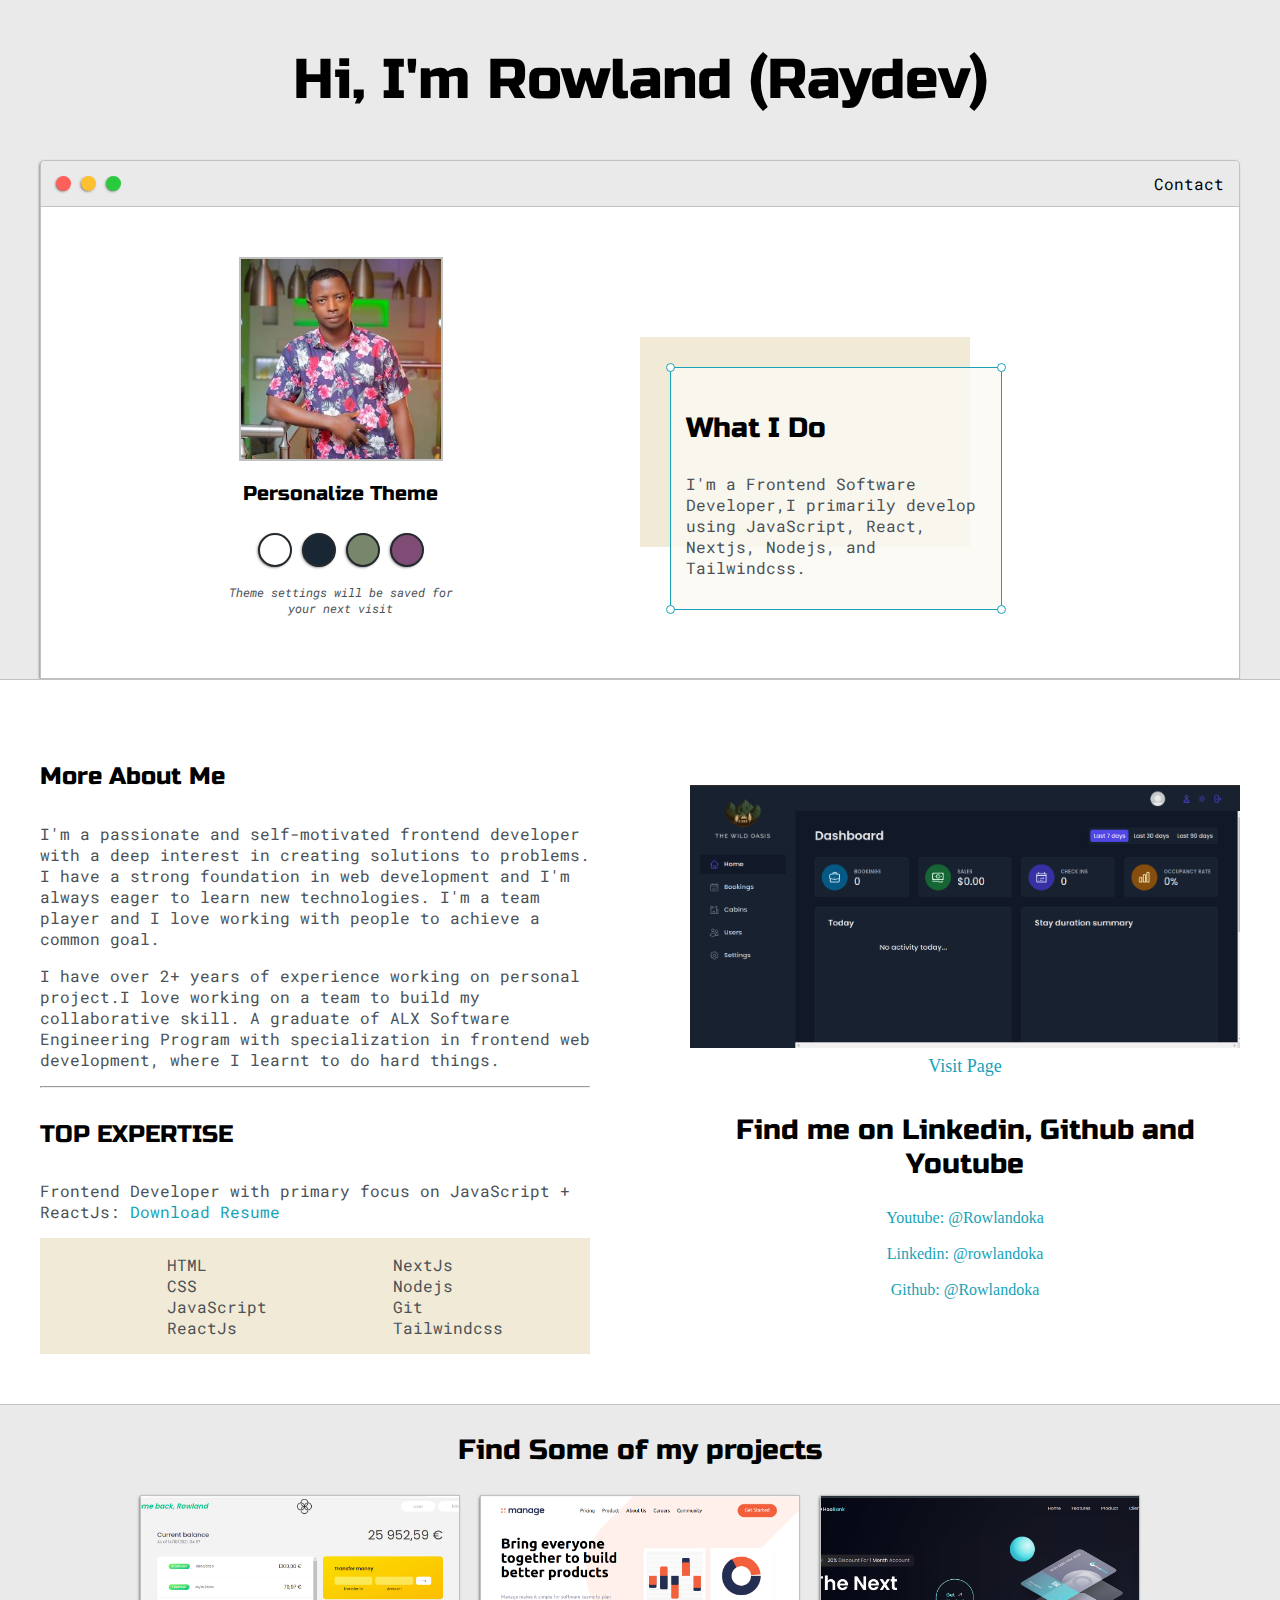
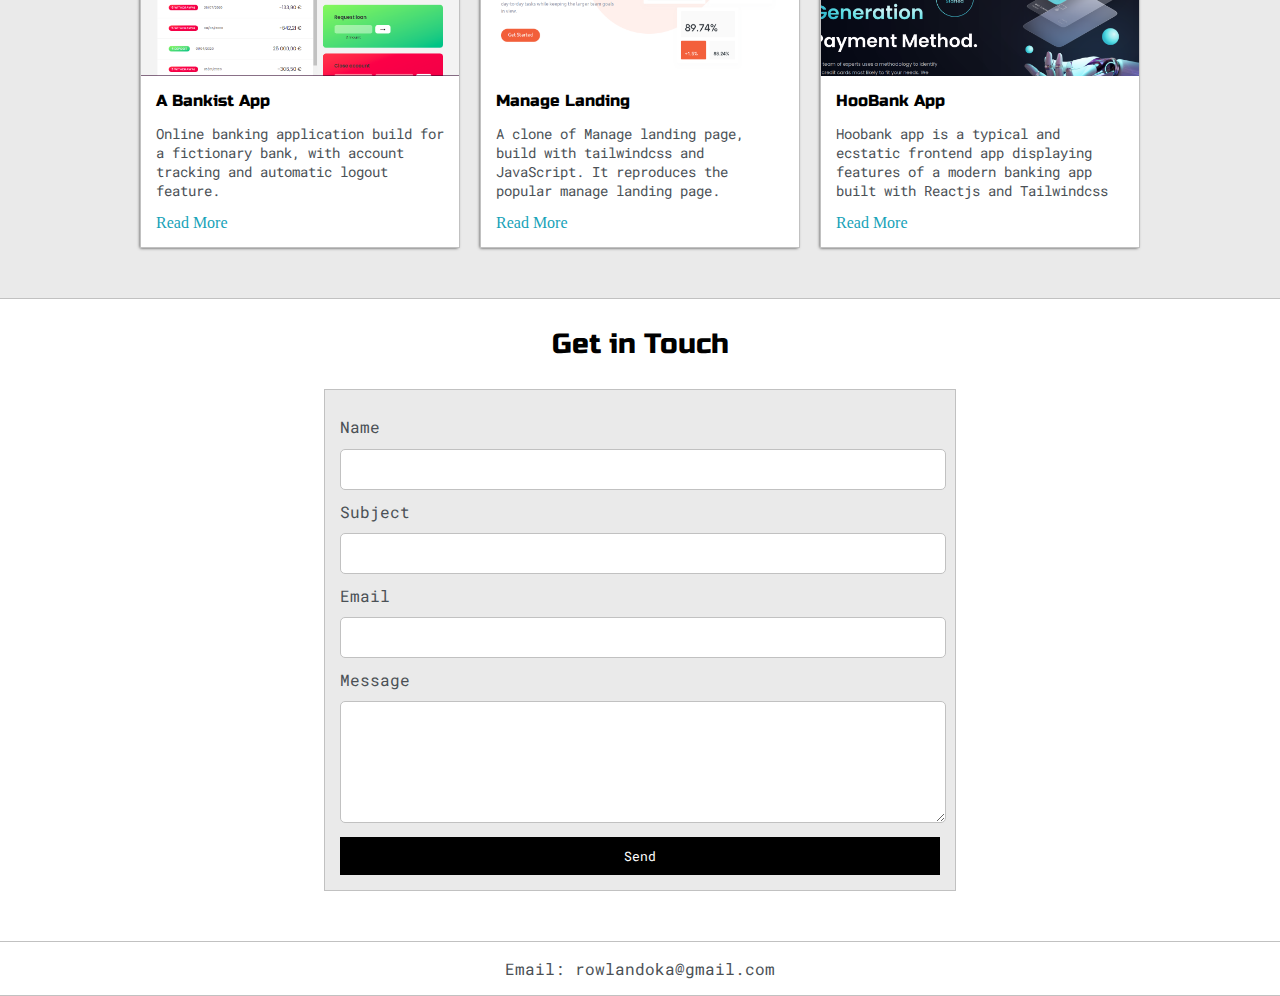
<file: index.html>
<!DOCTYPE html>
<html lang="en">
	<head>
		<meta charset="UTF-8" />
		<meta http-equiv="X-UA-Compatible" content="IE=edge" />
		<meta name="viewport" content="width=device-width, initial-scale=1.0" />
		<title>Rowland Oka</title>
		<link rel="preconnect" href="https://fonts.googleapis.com" />
		<link rel="preconnect" href="https://fonts.gstatic.com" crossorigin />
		<link
			href="https://fonts.googleapis.com/css2?family=Russo+One&display=swap"
			rel="stylesheet"
		/>
		<link rel="preconnect" href="https://fonts.googleapis.com" />
		<link rel="preconnect" href="https://fonts.gstatic.com" crossorigin />
		<link
			href="https://fonts.googleapis.com/css2?family=Roboto+Mono:wght@500&family=Russo+One&display=swap"
			rel="stylesheet"
		/>
		<link rel="stylesheet" href="default.css" />

		<link id="theme-style" rel="stylesheet" href="default.css" />
	</head>
	<body>
		<section class="s1">
			<div class="main-container">
				<div class="greeting-wrapper">
					<h1>Hi, I'm Rowland (Raydev)</h1>
				</div>

				<div class="intro-wrapper">
					<div class="nav-wrapper">
						<div class="dots-wrapper">
							<div class="browser-dot" id="dot-1"></div>
							<div class="browser-dot" id="dot-2"></div>
							<div class="browser-dot" id="dot-3"></div>
						</div>
						<ul id="navigation">
							<li><a href="#contact">Contact</a></li>
						</ul>
					</div>
					<div class="left-column">
						<img id="profile_pic" src="images/myphoto.jpeg" alt="" />
						<h5 style="text-align: center; line-height: 0">
							Personalize Theme
						</h5>
						<div id="theme-options-wrapper">
							<div data-mode="light" id="light-mode" class="theme-dot"></div>
							<div data-mode="blue" id="blue-mode" class="theme-dot"></div>
							<div data-mode="green" id="green-mode" class="theme-dot"></div>
							<div data-mode="purple" id="purple-mode" class="theme-dot"></div>
						</div>
						<p id="settings-note">
							Theme settings will be saved for<br />your next visit
						</p>
					</div>
					<div class="right-column">
						<div id="preview-shadow">
							<div id="preview">
								<div id="corner-tl" class="corner"></div>
								<div id="corner-tr" class="corner"></div>
								<h3>What I Do</h3>
								<p>
									I'm a Frontend Software Developer,I primarily develop using
									JavaScript, React, Nextjs, Nodejs, and Tailwindcss.
								</p>
								<div id="corner-br" class="corner"></div>
								<div id="corner-bl" class="corner"></div>
							</div>
						</div>
					</div>
				</div>
			</div>
		</section>
		<section class="s2">
			<div class="main-container">
				<div class="about-wrapper">
					<div class="about-me">
						<h4>More About Me</h4>
						<p>
							I'm a passionate and self-motivated frontend developer with a deep
							interest in creating solutions to problems. I have a strong
							foundation in web development and I'm always eager to learn new
							technologies. I'm a team player and I love working with people to
							achieve a common goal.
						</p>
						<p>
							I have over 2+ years of experience working on personal project.I
							love working on a team to build my collaborative skill. A graduate
							of ALX Software Engineering Program with specialization in
							frontend web development, where I learnt to do hard things.
						</p>
						<hr />

						<h4>TOP EXPERTISE</h4>
						<p>
							Frontend Developer with primary focus on JavaScript + ReactJs:
							<a target="_blank" href="resume.pdf">Download Resume</a>
						</p>
						<div id="skills">
							<ul>
								<li>HTML</li>
								<li>CSS</li>
								<li>JavaScript</li>
								<li>ReactJs</li>
							</ul>
							<ul>
								<li>NextJs</li>
								<li>Nodejs</li>
								<li>Git</li>
								<li>Tailwindcss</li>
							</ul>
						</div>
					</div>
					<div class="social-links">
						<img id="social_img" src="images/raynoid-oasis.png" alt="" />
						<a
							href="https://raynoid-website.vercel.app/"
							target="_blank"
							class="home-link"
							>Visit Page</a
						>
						<h3>Find me on Linkedin, Github and Youtube</h3>

						<a
							target="_blank"
							href="https://www.youtube.com/channel/UCYnrliKfyvnkXR4I8et-ZKg"
							>Youtube: @Rowlandoka</a
						>
						<br />
						<a target="_blank" href="www.linkedin.com/in/rowland-oka"
							>Linkedin: @rowlandoka</a
						>
						<br />
						<a target="_blank" href="https://github.com/Rowlandoka"
							>Github: @Rowlandoka</a
						>
					</div>
				</div>
			</div>
		</section>
		<section class="s1">
			<div class="main-container">
				<h3 style="text-align: center">Find Some of my projects</h3>
				<div class="post-wrapper">
					<div>
						<div class="post">
							<img class="thumbnail" src="images/screen1.png" alt="" />
							<div class="post-preview">
								<h6 class="post-title">A Bankist App</h6>
								<p class="post-intro">
									Online banking application build for a fictionary bank, with
									account tracking and automatic logout feature.
								</p>
								<a href="https://github.com/Rowlandoka/BankistApp">Read More</a>
							</div>
						</div>
					</div>

					<div>
						<div class="post">
							<img class="thumbnail" src="images/Tailwindmanage.png" alt="" />
							<div class="post-preview">
								<h6 class="post-title">Manage Landing</h6>
								<p class="post-intro">
									A clone of Manage landing page, build with tailwindcss and
									JavaScript. It reproduces the popular manage landing page.
								</p>
								<a href="#">Read More</a>
							</div>
						</div>
					</div>
					<div>
						<div class="post">
							<img class="thumbnail" src="images/Hoobank.png" alt="" />
							<div class="post-preview">
								<h6 class="post-title">HooBank App</h6>
								<p class="post-intro">
									Hoobank app is a typical and ecstatic frontend app displaying
									features of a modern banking app built with Reactjs and
									Tailwindcss
								</p>
								<a
									target="_blank"
									href="https://rowlandoka.github.io/Hoobank-react-app/"
									>Read More</a
								>
							</div>
						</div>
					</div>
				</div>
			</div>
		</section>

		<section class="s2">
			<div class="main-container">
				<h3 style="text-align: center">Get in Touch</h3>

				<form id="contact-form">
					<label>Name</label>
					<input type="text" class="input-field" name="name" />

					<label>Subject</label>
					<input type="text" class="input-field" name="subject" />

					<label>Email</label>
					<input type="text" class="input-field" name="email" />

					<label>Message</label>
					<textarea type="text" class="input-field" name="name"></textarea>

					<input type="submit" id="submit-btn" value="Send" />
				</form>
			</div>
		</section>
		<footer class="s2" id="contact">
			<p>Email: rowlandoka@gmail.com</p>
		</footer>
		<script src="script.js"></script>
	</body>
</html>
</file>
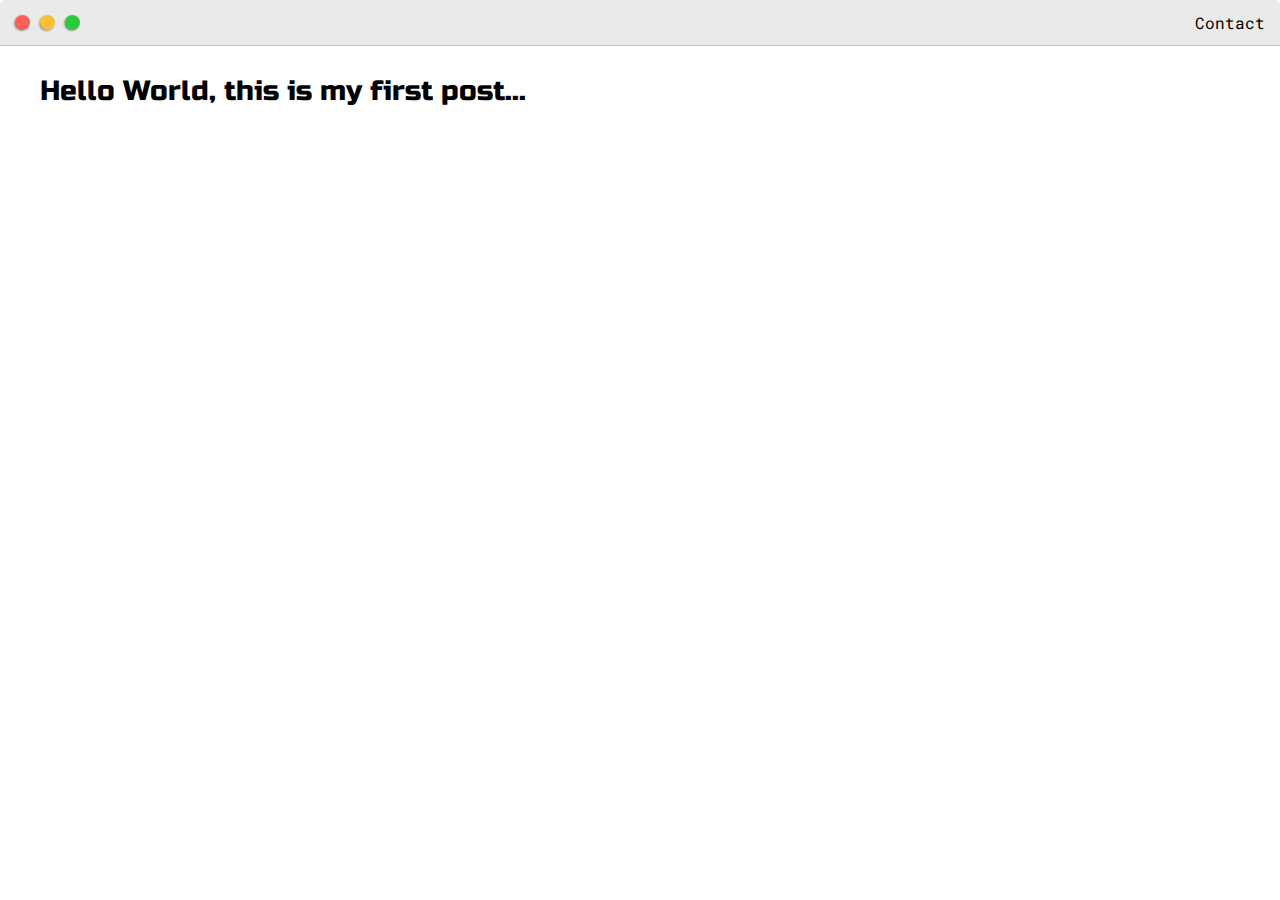
<file: post.html>
<!DOCTYPE html>
<html lang="en">
<head>
    <meta charset="UTF-8">
    <meta http-equiv="X-UA-Compatible" content="IE=edge">
    <meta name="viewport" content="width=device-width, initial-scale=1.0">
    <title>Document</title>
    <link rel="preconnect" href="https://fonts.gstatic.com" crossorigin>
<link href="https://fonts.googleapis.com/css2?family=Russo+One&display=swap" rel="stylesheet">
<link rel="preconnect" href="https://fonts.googleapis.com">
<link rel="preconnect" href="https://fonts.gstatic.com" crossorigin>
<link href="https://fonts.googleapis.com/css2?family=Roboto+Mono:wght@500&family=Russo+One&display=swap" rel="stylesheet">
<link rel="stylesheet" href="default.css">
</head>
<body>
    <div class="nav-wrapper">
        <div class="dots-wrapper">
        <div class="browser-dot" id="dot-1"></div>
        <div class="browser-dot" id="dot-2"></div>
        <div class="browser-dot" id="dot-3"></div>
    </div>
    <ul id="navigation">
        <li><a href="#">Contact</a></li>
    <ul/>
    </div>
    <div class="main-container">
        <h3>Hello World, this is my first post...</h3>
    </div>
</body>
</html>
</file>
<file: default.css>
:root {
	--mainColor: #eaeaea;
	--secondaryColor: #fff;

	--borderColor: #c1c1c1;
	--mainText: black;

	--secondaryText: #4b5156;
	--themeDotBorder: #24292e;

	--previewBg: rgb(251, 249, 243, 0.8);
	--previewShadow: #f0ead6;

	--buttonColor: black;
}

body,
html {
	padding: 0;
	margin: 0;
}

body * {
	transition: 0.3s;
}

h1,
h2,
h3,
h4,
h5,
h6,
strong {
	color: var(--mainText);
	font-family: 'Russo One', sans-serif;
	font-weight: 500;
}

p,
li,
span,
label,
input,
textarea {
	color: var(--secondaryText);
	font-family: 'Roboto Mono', monospace;
}

a {
	text-decoration: none;
	color: #17a2b8;
}

ul {
	list-style: none;
}

h1 {
	font-size: 56px;
}
h2 {
	font-size: 36px;
}
h3 {
	font-size: 28px;
}
h4 {
	font-size: 24px;
}
h5 {
	font-size: 20px;
}
h6 {
	font-size: 16px;
}

.s1 {
	background-color: var(--mainColor);
	border-bottom: 1px solid var(--borderColor);
	overflow: auto;
}

.s2 {
	background-color: var(--secondaryColor);
	border-bottom: 1px solid var(--borderColor);
	overflow: auto;
}

.main-container {
	width: 1200px;
	margin: 0 auto;
}

.greeting-wrapper {
	display: grid;
	text-align: center;
	align-content: center;
	min-height: 10em;
}

.intro-wrapper {
	background-color: var(--secondaryColor);
	border: 1px solid var(--borderColor);
	border-radius: 5px 5px 0 0;

	-webkit-box-shadow: -1px 1px 3px -1px rgba(0, 0, 0, 0.75);
	-moz-box-shadow: -1px 1px 3px -1px rgba(0, 0, 0, 0.75);
	box-shadow: -1px 1px 3px -1px rgba(0, 0, 0, 0.75);
	display: grid;
	grid-template-columns: 1fr 1fr;
	grid-template-areas:
		'nav-wrapper nav-wrapper'
		'left-column right-column';
}

.nav-wrapper {
	grid-area: nav-wrapper;
	border-bottom: 1px solid var(--borderColor);
	display: flex;
	justify-content: space-between;
	align-items: center;
	background-color: var(--mainColor);
	border-radius: 5px 5px 0 0;
}

#navigation a {
	color: var(--mainText);
}

#navigation {
	margin: 0;
	padding: 10px;
}

#navigation li {
	display: inline-block;
	margin-right: 5px;
	margin-left: 5px;
}

.dots-wrapper {
	display: flex;
	padding: 10px;
}

.browser-dot {
	background-color: black;
	height: 15px;
	width: 15px;
	border-radius: 50%;
	margin: 5px;

	-webkit-box-shadow: -1px 1px 3px -1px rgba(0, 0, 0, 0.75);
	-moz-box-shadow: -1px 1px 3px -1px rgba(0, 0, 0, 0.75);
	box-shadow: -1px 1px 3px -1px rgba(0, 0, 0, 0.75);
}

#dot-1 {
	background-color: #fc6058;
}

#dot-2 {
	background-color: #fec02f;
}

#dot-3 {
	background-color: #2aca3e;
}

.left-column {
	grid-area: left-column;
	padding-top: 50px;
	padding-bottom: 50px;
}
#profile_pic {
	display: block;
	margin: 0 auto;
	height: 200px;
	width: 200px;
	object-fit: cover;
	border: 2px solid var(--borderColor);
}

#theme-options-wrapper {
	display: flex;
	justify-content: center;
}

.theme-dot {
	height: 30px;
	width: 30px;
	border-radius: 50%;
	background-color: black;
	margin: 5px;
	border: 2px solid var(--themeDotBorder);

	-webkit-box-shadow: -1px 1px 3px -1px rgba(0, 0, 0, 0.75);
	-moz-box-shadow: -1px 1px 3px -1px rgba(0, 0, 0, 0.75);
	box-shadow: -1px 1px 3px -1px rgba(0, 0, 0, 0.75);
	cursor: pointer;
}

.theme-dot:hover {
	border-width: 5px;
}

#light-mode {
	background-color: #fff;
}

#blue-mode {
	background-color: #192734;
}

#green-mode {
	background-color: #78866b;
}

#purple-mode {
	background-color: #7e4c74;
}

#settings-note {
	font-size: 12px;
	font-style: italic;
	text-align: center;
}

.right-column {
	grid-area: right-column;
	display: grid;
	align-content: center;
	padding-top: 50px;
	padding-bottom: 50px;
}

#preview-shadow {
	background-color: var(--previewShadow);
	width: 300px;
	height: 180px;
	padding-left: 30px;
	padding-top: 30px;
}

#preview {
	width: 300px;
	border: 1.5px solid #17a2b8;
	background-color: var(--previewBg);
	padding: 15px;
	position: relative;
}

.corner {
	width: 7px;
	height: 7px;
	border-radius: 50%;
	border: 1.5px solid #17a2b8;
	background-color: #fff;
	position: absolute;
}

#corner-tl {
	top: -5px;
	left: -5px;
}

#corner-tr {
	top: -5px;
	right: -5px;
}

#corner-br {
	bottom: -5px;
	right: -5px;
}

#corner-bl {
	bottom: -5px;
	left: -5px;
}

.about-wrapper {
	display: grid;
	grid-template-columns: repeat(auto-fit, minmax(320px, 1fr));
	padding-top: 50px;
	padding-bottom: 50px;
	gap: 100px;
}

#skills {
	display: flex;
	justify-content: space-evenly;
	background-color: var(--previewShadow);
}

.social-links {
	display: grid;
	align-content: center;
	text-align: center;
}

#social_img {
	width: 100%;
}

.post-wrapper {
	display: grid;
	grid-template-columns: repeat(auto-fit, 320px);
	gap: 20px;
	justify-content: center;
	padding-bottom: 50px;
}

.post {
	border: 1px solid var(--borderColor);
	-webkit-box-shadow: -1px 1px 3px -1px rgba(0, 0, 0, 0.75);
	-moz-box-shadow: -1px 1px 3px -1px rgba(0, 0, 0, 0.75);
	box-shadow: -1px 1px 3px -1px rgba(0, 0, 0, 0.75);
}

.thumbnail {
	display: block;
	width: 100%;
	height: 180px;
	object-fit: cover;
}

.post-preview {
	background-color: #fff;
	padding: 15px;
}

.post-title {
	color: black;
	margin: 0;
}

.post-intro {
	color: #4b5156;
	font-size: 14px;
}

#contact-form {
	display: block;
	max-width: 600px;
	margin: 0 auto;
	border: 1px solid var(--borderColor);
	padding: 15px;
	background-color: var(--mainColor);
	margin-bottom: 50px;
}

#contact-form label {
	line-height: 2.7em;
}

#contact-form textarea {
	min-height: 100px;
	font-size: 14px;
}

.input-field {
	width: 100%;
	padding-top: 10px;
	padding-bottom: 10px;
	background-color: var(--secondaryColor);
	border-radius: 5px;
	border: 1px solid var(--borderColor);
	font-size: 14px;
}

#submit-btn {
	margin-top: 10px;
	width: 100%;
	padding-top: 10px;
	padding-bottom: 10px;
	color: #fff;
	background-color: var(--buttonColor);
	border: none;
}

footer p {
	text-align: center;
}

.home-link {
	padding: 8px;
	font-size: 18px;
}

.home-link:hover {
	text-decoration: underline;
}

@media screen and (max-width: 1200px) {
	.main-container {
		width: 95%;
	}
}

@media screen and (max-width: 800px) {
	.intro-wrapper {
		grid-template-columns: 1fr;
		grid-template-areas:
			'nav-wrapper'
			'left-column'
			'right-column';
	}
	.right-column {
		justify-content: center;
	}
}
</file>
